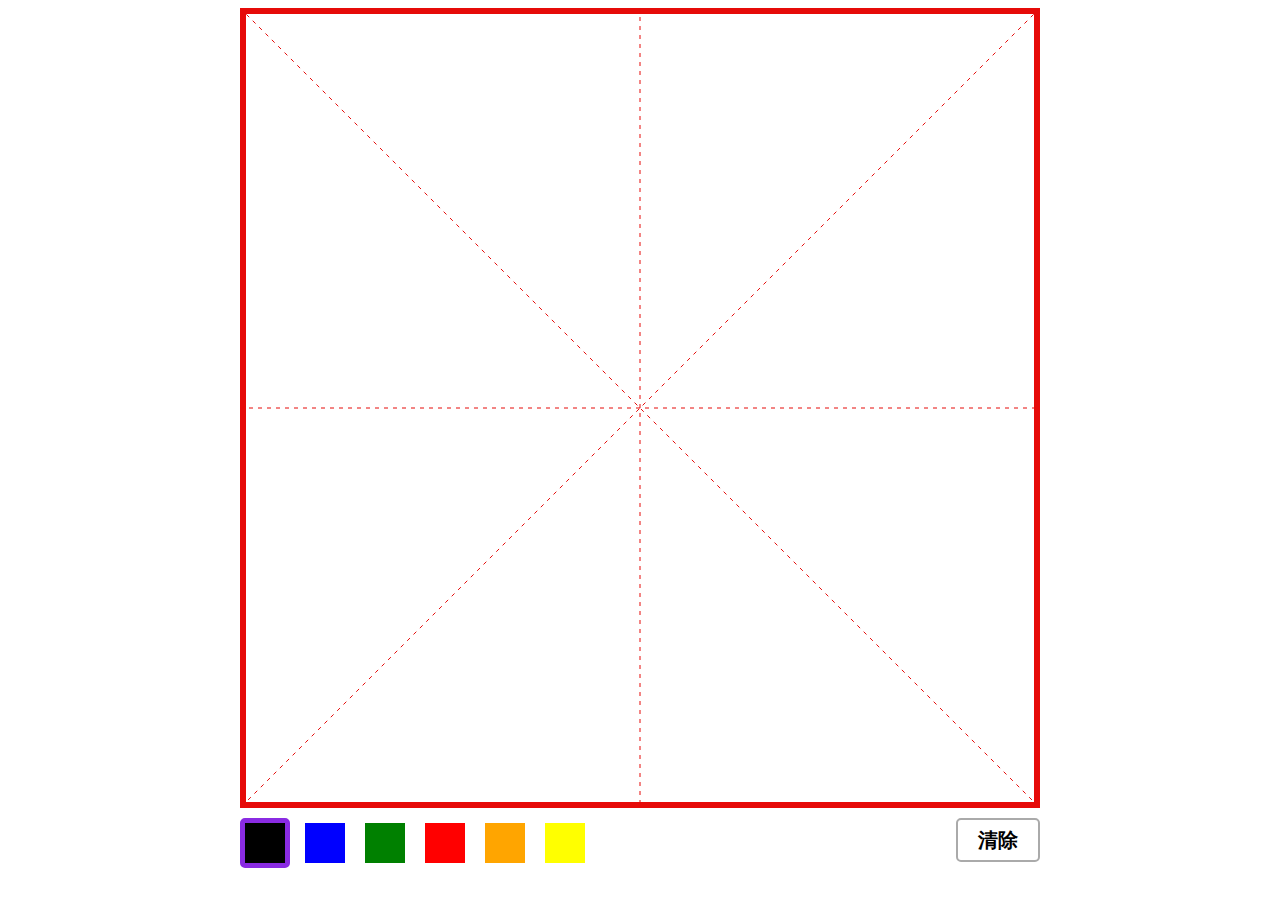
<file: index.html>
<!DOCTYPE html>
<html>
<head lang="en">
    <meta charset="UTF-8">
    <title>ChenHe Html5 Write</title>
    <script src="js/jquery-2.1.3.min.js" type="text/javascript" ></script>
    <link href="css/handingwriting.css" rel="stylesheet" type="text/css">
    <meta name="viewport"
          content="
          height = device-height ,
          width = device-width  ,
          initial-scale = 1.0 ,
          minimum-scale = 1.0 ,
          maximum-scale = 1.0 ,
         user-scalable = no ,
    "
            />
</head>
<body>
<canvas id="canvas">
    您的浏览器不支持canvas
</canvas>
<div id="controller">
    <div id="black_btn" class="color_btn color_btn_selected"></div>
    <div id="blue_btn" class="color_btn"></div>
    <div id="green_btn" class="color_btn"></div>
    <div id="red_btn" class="color_btn"></div>
    <div id="orange_btn" class="color_btn"></div>
    <div id="yellow_btn" class="color_btn"></div>

    <div id="clear_btn" class="op_btn">清除</div>
    <div class="clearfix"></div>
</div>
<script src="js/handwriting.js"></script>
</body>
</html>
</file>
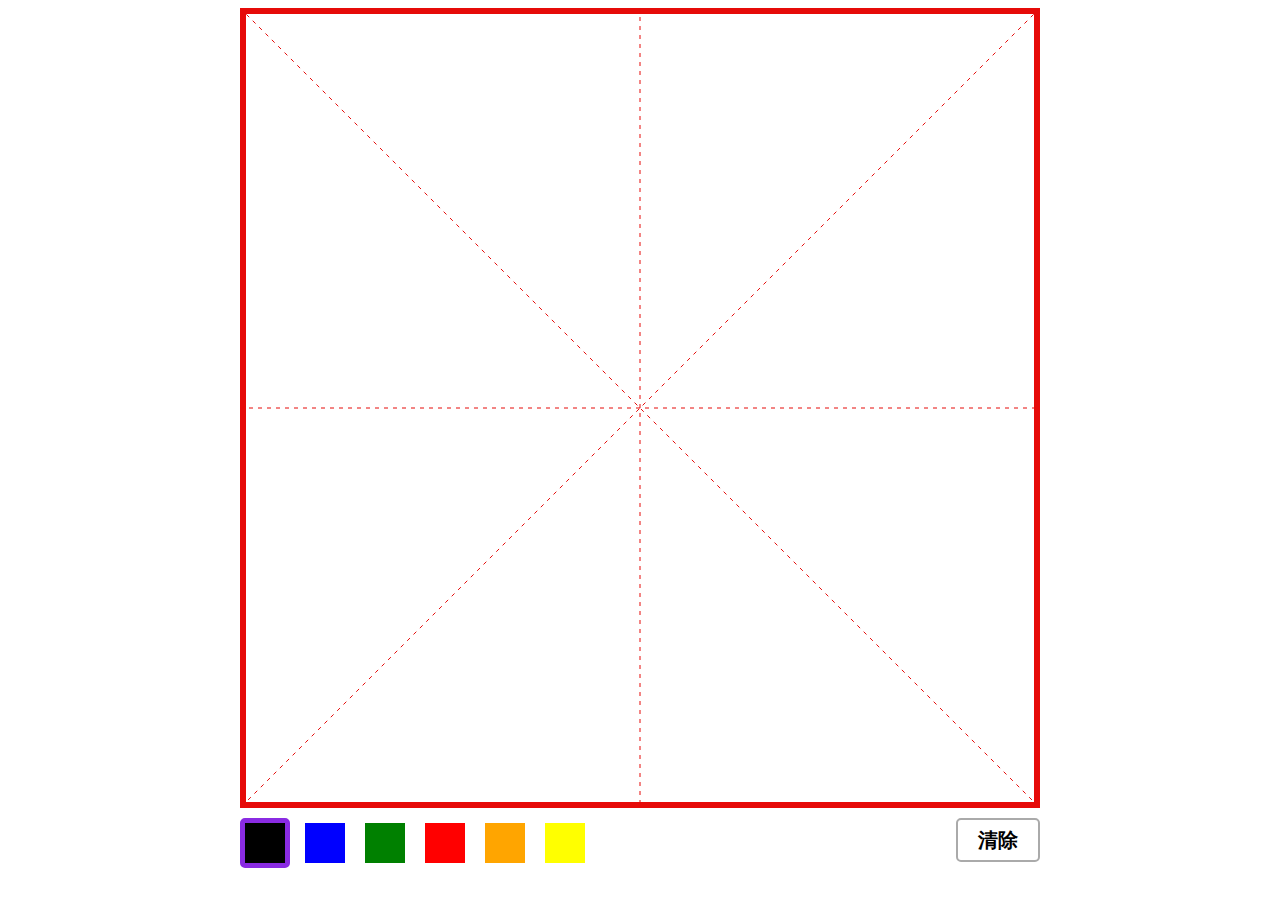
<file: imdex.html>
<!DOCTYPE html>
<html>
<head lang="en">
    <meta charset="UTF-8">
    <title>ChenHe Html5 Write</title>
    <script src="js/jquery-2.1.3.min.js" type="text/javascript" ></script>
    <link href="css/handingwriting.css" rel="stylesheet" type="text/css">
    <meta name="viewport"
          content="
          height = device-height ,
          width = device-width  ,
          initial-scale = 1.0 ,
          minimum-scale = 1.0 ,
          maximum-scale = 1.0 ,
         user-scalable = no ,
    "
            />
</head>
<body>
<canvas id="canvas">
    您的浏览器不支持canvas
</canvas>
<div id="controller">
    <div id="black_btn" class="color_btn color_btn_selected"></div>
    <div id="blue_btn" class="color_btn"></div>
    <div id="green_btn" class="color_btn"></div>
    <div id="red_btn" class="color_btn"></div>
    <div id="orange_btn" class="color_btn"></div>
    <div id="yellow_btn" class="color_btn"></div>

    <div id="clear_btn" class="op_btn">清除</div>
    <div class="clearfix"></div>
</div>
<script src="js/handwriting.js"></script>
</body>
</html>
</file>
<file: css/handingwriting.css>
#canvas{
    display: block;
    margin: 0 auto;
}

#controller{
    margin: 0 auto;
}

.op_btn{
    float: right;
    margin: 10px 0 0 10px;
    border: 2px solid #aaa;
    width: 80px;
    height: 40px;
    line-height: 40px;
    font-size: 20px;
    text-align: center;
    border-radius: 5px 5px;
    cursor: pointer;
    background-color: white;
    font-weight: bold;
    font-family: "Microsoft Yahei";
}

.op_btn:hover{
    background-color: #def;
}
.clearfix{
    clear: both;
}
.color_btn{
    float: left;
    margin: 10px 10px 0 0;
    border: 5px solid white;
    width: 40px;
    height:40px;
    border-radius: 5px 5px;
    cursor: pointer;
}

.color_btn:hover{
    border: 5px solid violet;
}
.color_btn_selected{
    border: 5px solid blueviolet;
}

#black_btn{
    background-color: black;
}
#blue_btn{
    background-color: blue;
}
#green_btn{
    background-color: green;
}
#red_btn{
    background-color: red;
}
#yellow_btn{
    background-color: yellow;
}
#orange_btn{
    background-color: orange;
}
</file>
